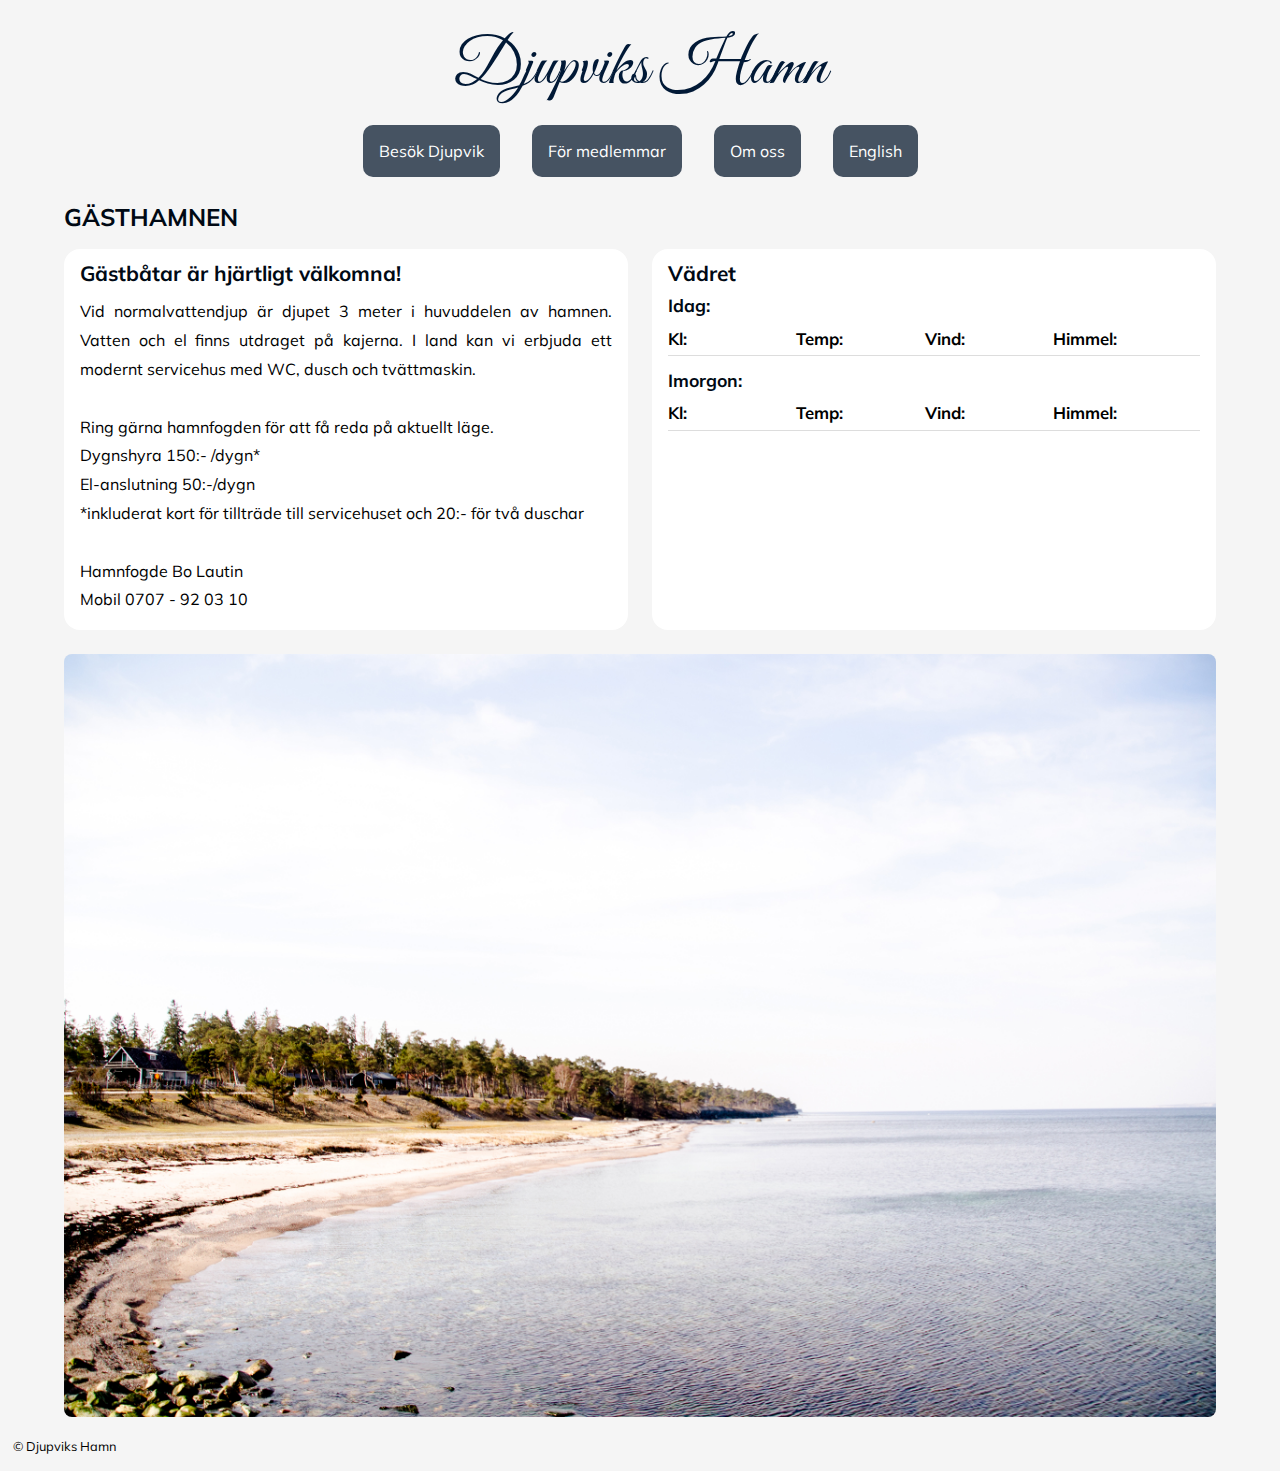
<file: ProjektDjupvik/pages/gastplats.html>
<!DOCTYPE html>
<html lang="sv">
  <head>
    <meta charset="utf-8">
    <title>Gästplats - Djupviks Hamn</title>
    <meta name="viewport" content="width=device-width, initial-scale=1">
    <link href="https://fonts.googleapis.com/css2?family=Mulish:wght@300&display=swap" rel="stylesheet">
    <link href='http://fonts.googleapis.com/css?family=Great+Vibes' rel='stylesheet' type='text/css'>
    <link rel="stylesheet" href="../assets/style.css">
    <script src="../assets/sol.js"></script>
    <script src="../assets/solimorgon.js"></script>
</head>

<body>
    <header>
        <h1><a href="../index.html">Djupviks Hamn</a></h1>
    </header>  

          <nav>
            <div class="dropdown">
                <button class="dropbtn">Besök Djupvik</button>
                <div class="dropdown-content">
                <a href="./gastplats.html">Gästplats</a>
                <a href="./turistmal.html">Turistmål</a>
                </div>
            </div>
            <div class="dropdown">
                <button class="dropbtn">För medlemmar</button>
                <div class="dropdown-content">
                <a href="./medlemsinfo.html">Medlemsinfo</a>
                </div>
            </div>
            <div class="dropdown">
                <button class="dropbtn">Om oss</button>
                <div class="dropdown-content">
                <a href="./historia.html">Historia</a>
                <a href="./kontakt.html">Kontakta oss</a>

                </div>
            </div>
            <div class="dropdown">
                <button class="dropbtn">English</button>
                <div class="dropdown-content">
                <a href="./english.html">About Djupvik</a>
                </div>
            </div>
          </nav>

    <main>
        <div class="gasthamn">
        <section class="description-gh">
            <h2>Gästhamnen</h2>
                <article>
                <h3>Gästbåtar är hjärtligt välkomna!</h3> 
                    <p>Vid normalvattendjup är djupet 3 meter i huvuddelen av hamnen. Vatten och el finns utdraget på kajerna. I land kan vi erbjuda ett modernt servicehus med WC, dusch och tvättmaskin. <br><br>

                    Ring gärna hamnfogden för att få reda på aktuellt läge.<br>
                    Dygnshyra 150:- /dygn* <br>
                    El-anslutning 50:-/dygn <br>

                    *inkluderat kort för tillträde till servicehuset och 20:- för två duschar
                    <br><br>
                    Hamnfogde Bo Lautin <br> Mobil 0707 - 92 03 10</p>
                </article>

            <picture>
                <source srcset="../images/D-11-T.jpg" media="(max-width: 922px)">
                <img src="../images/D-11.jpg" alt="Utsikt över stranden och havet." width="2464" height="1632" >
            </picture>

         <div class="weather">
            <h3>Vädret</h3>
            <h4>Idag:</h4>
            <table id="SMHI">
                <tr>
                    <th>Kl:</th>
                    <th>Temp:</th>
                    <th>Vind:</th>
                    <th>Himmel:</th>
                </tr>
            </table>
            <h4><br>Imorgon:</h4>
            <table id="SMHI-imorgon">
                <tr>
                    <th>Kl:</th>
                    <th>Temp:</th>
                    <th>Vind:</th>
                    <th>Himmel:</th>
                </tr>
            </table>
        </div>
    </section>
    </div>

</main>
        <footer>
            <p>&#169; Djupviks Hamn </p>
        </footer>
  </body>
</html>
</file>
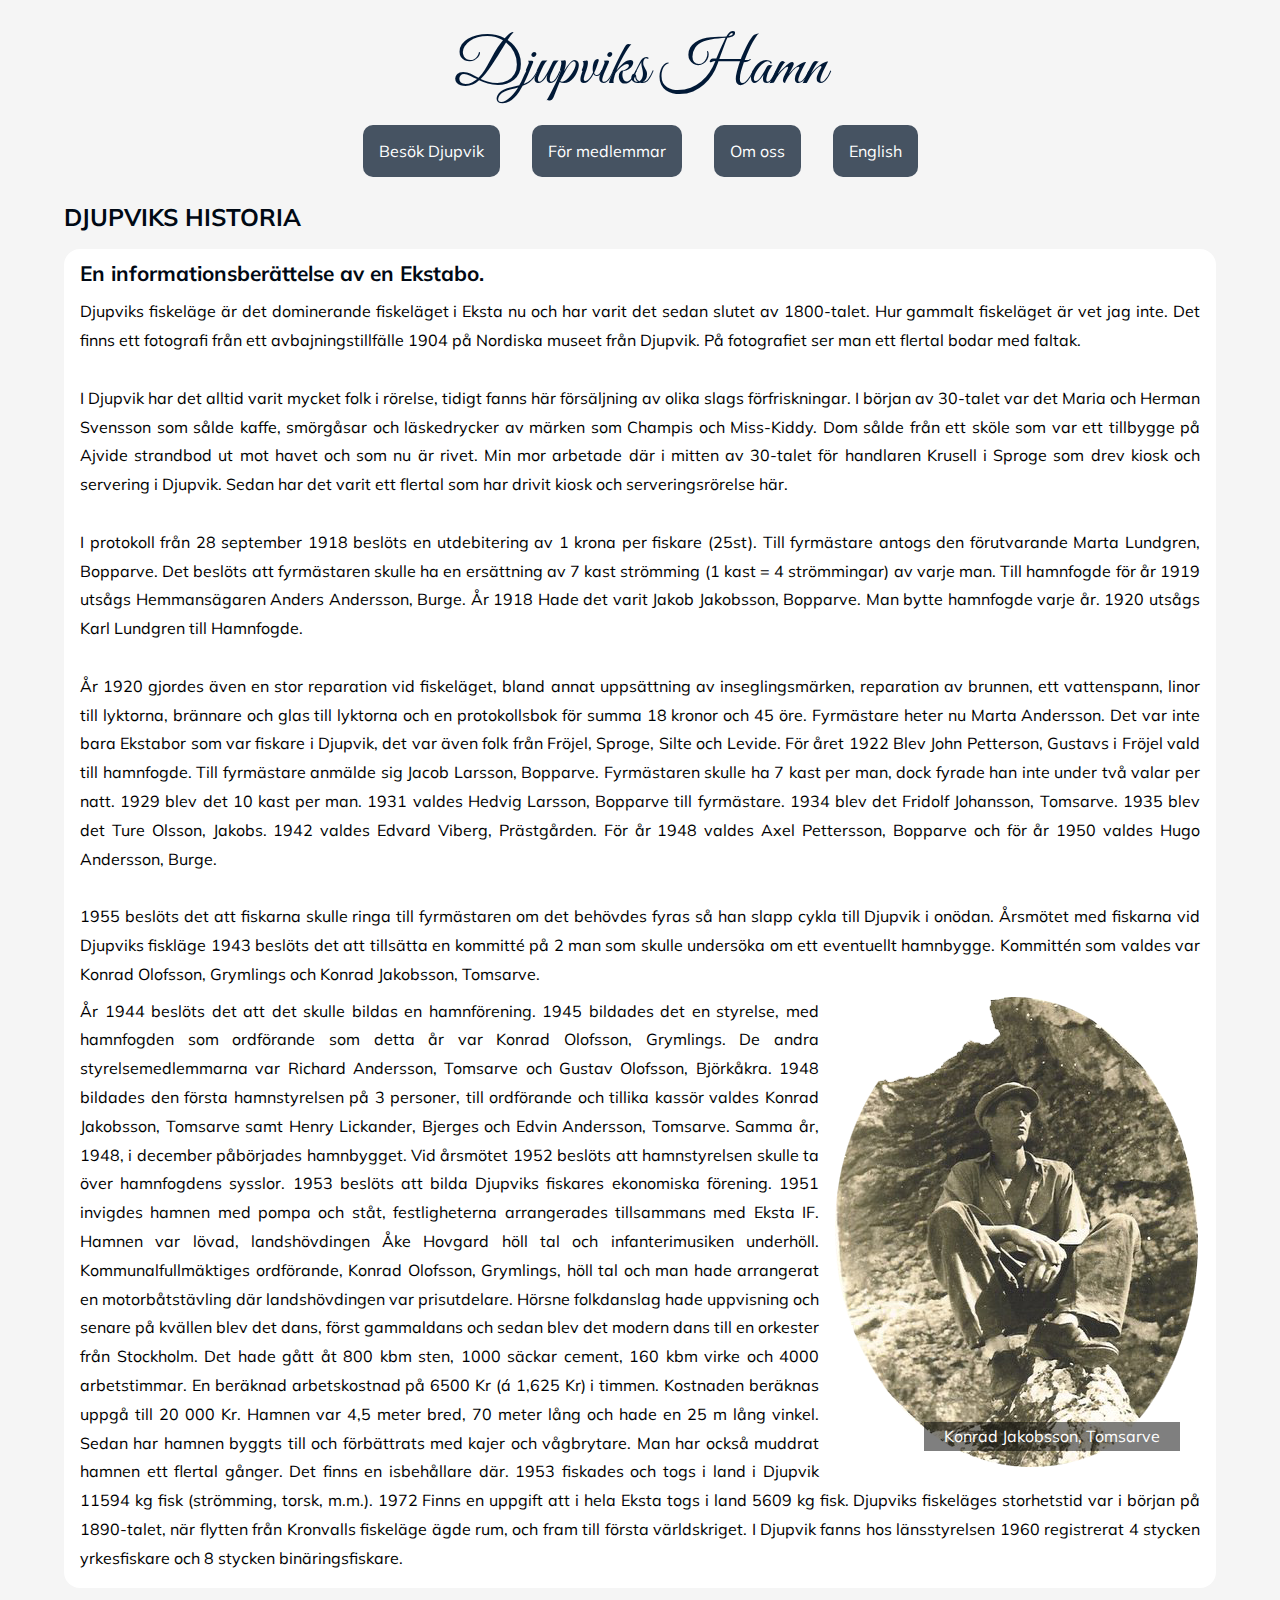
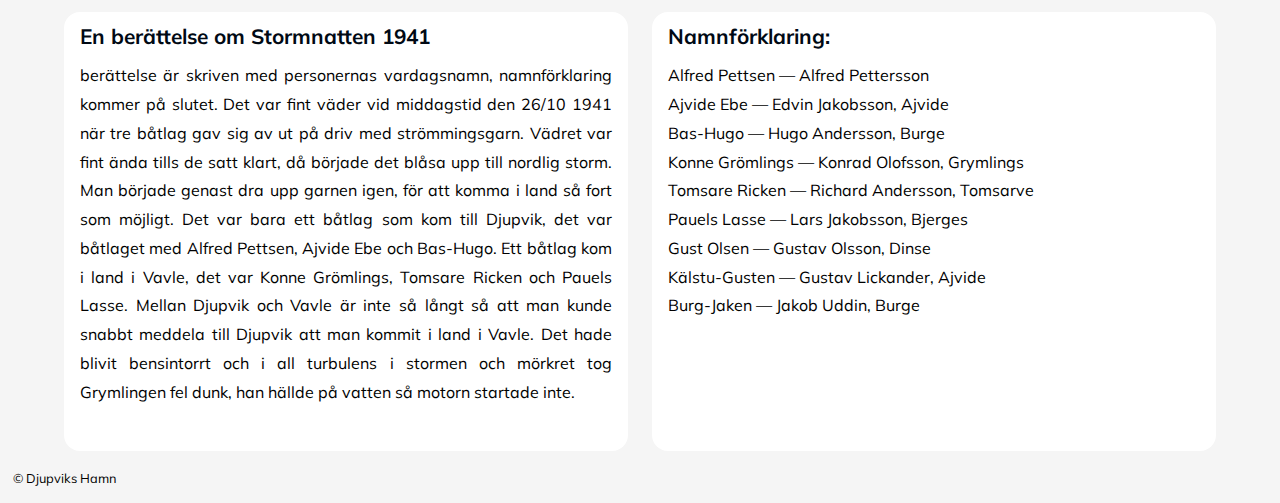
<file: ProjektDjupvik/pages/historia.html>
<!DOCTYPE html>
<html lang="sv">
  <head>
    <meta charset="utf-8">
    <title>Historia - Djupviks Hamn</title>
    <meta name="viewport" content="width=device-width, initial-scale=1">
    <link href="https://fonts.googleapis.com/css2?family=Mulish:wght@300&display=swap" rel="stylesheet">
    <link href='http://fonts.googleapis.com/css?family=Great+Vibes' rel='stylesheet' type='text/css'>
    <link rel="stylesheet" href="../assets/style.css">
  </head>

  <body>
    <header>
      <h1><a href="../index.html">Djupviks Hamn</a></h1>
    </header>

          <nav>
            <div class="dropdown">
                <button class="dropbtn">Besök Djupvik</button>
                <div class="dropdown-content">
                <a href="./gastplats.html">Gästplats</a>
                <a href="./turistmal.html">Turistmål</a>
                </div>
            </div>
            <div class="dropdown">
                <button class="dropbtn">För medlemmar</button>
                <div class="dropdown-content">
                <a href="./medlemsinfo.html">Medlemsinfo</a>
                </div>
            </div>
            <div class="dropdown">
                <button class="dropbtn">Om oss</button>
                <div class="dropdown-content">
                <a href="./historia.html">Historia</a>
                <a href="./kontakt.html">Kontakta oss</a>

                </div>
            </div>
            <div class="dropdown">
                <button class="dropbtn">English</button>
                <div class="dropdown-content">
                <a href="./english.html">About Djupvik</a>
                </div>
            </div>
          </nav>

          <main>
              <div class="historia">
                  <h2>Djupviks Historia</h2>
                <article>
                  <h3>En informationsberättelse av en Ekstabo.</h3>
                  <p>Djupviks fiskeläge är det dominerande fiskeläget i Eksta nu och har varit det sedan slutet av 1800-talet. Hur gammalt fiskeläget är vet jag inte. Det finns ett fotografi från ett avbajningstillfälle 1904 på Nordiska museet från Djupvik. På fotografiet ser man ett flertal bodar med faltak. <br><br>

                    I Djupvik har det alltid varit mycket folk i rörelse, tidigt fanns här försäljning av olika slags förfriskningar. I början av 30-talet var det Maria och Herman Svensson som sålde kaffe, smörgåsar och läskedrycker av märken som Champis och Miss-Kiddy. Dom sålde från ett sköle som var ett tillbygge på Ajvide strandbod ut mot havet och som nu är rivet. Min mor arbetade där i mitten av 30-talet för handlaren Krusell i Sproge som drev kiosk och servering i Djupvik. Sedan har det varit ett flertal som har drivit kiosk och serveringsrörelse här.<br><br>
                    
                    I protokoll från 28 september 1918 beslöts en utdebitering av 1 krona per fiskare (25st). Till fyrmästare antogs den förutvarande Marta Lundgren, Bopparve. Det beslöts att fyrmästaren skulle ha en ersättning av 7 kast strömming (1 kast = 4 strömmingar) av varje man. Till hamnfogde för år 1919 utsågs Hemmansägaren Anders Andersson, Burge. År 1918 Hade det varit Jakob Jakobsson, Bopparve. Man bytte hamnfogde varje år. 1920 utsågs Karl Lundgren till Hamnfogde.<br><br>
                    
                    År 1920 gjordes även en stor reparation vid fiskeläget, bland annat uppsättning av inseglingsmärken, reparation av brunnen, ett vattenspann, linor till lyktorna, brännare och glas till lyktorna och en protokollsbok för summa 18 kronor och 45 öre. Fyrmästare heter nu Marta Andersson. Det var inte bara Ekstabor som var fiskare i Djupvik, det var även folk från Fröjel, Sproge, Silte och Levide. För året 1922 Blev John Petterson, Gustavs i Fröjel vald till hamnfogde. Till fyrmästare anmälde sig Jacob Larsson, Bopparve. Fyrmästaren skulle ha 7 kast per man, dock fyrade han inte under två valar per natt. 1929 blev det 10 kast per man. 1931 valdes Hedvig Larsson, Bopparve till fyrmästare. 1934 blev det Fridolf Johansson, Tomsarve. 1935 blev det Ture Olsson, Jakobs. 1942 valdes Edvard Viberg, Prästgården. För år 1948 valdes Axel Pettersson, Bopparve och för år 1950 valdes Hugo Andersson, Burge.<br><br>
                    
                    1955 beslöts det att fiskarna skulle ringa till fyrmästaren om det behövdes fyras så han slapp cykla till Djupvik i onödan. Årsmötet med fiskarna vid Djupviks fiskläge 1943 beslöts det att tillsätta en kommitté på 2 man som skulle undersöka om ett eventuellt hamnbygge. Kommittén som valdes var Konrad Olofsson, Grymlings och Konrad Jakobsson, Tomsarve.</p>
                   
                <div class="bildmedtext">
                  <picture>
                    <img src="../images/Konrad.png" alt="Gammalt fotografi av Konrad Jakobsson, Tomsarve, sittandes på en klippa." height="480" width="365"> 
                  </picture>
                    <p class="bildtext">Konrad Jakobsson, Tomsarve</p>
                </div>

                    <p>År 1944 beslöts det att det skulle bildas en hamnförening. 1945 bildades det en styrelse, med hamnfogden som ordförande som detta år var Konrad Olofsson, Grymlings. De andra styrelsemedlemmarna var Richard Andersson, Tomsarve och Gustav Olofsson, Björkåkra. 1948 bildades den första hamnstyrelsen på 3 personer, till ordförande och tillika kassör valdes Konrad Jakobsson, Tomsarve samt Henry Lickander, Bjerges och Edvin Andersson, Tomsarve. Samma år, 1948, i december påbörjades hamnbygget. Vid årsmötet 1952 beslöts att hamnstyrelsen skulle ta över hamnfogdens sysslor. 1953 beslöts att bilda Djupviks fiskares ekonomiska förening.

                        1951 invigdes hamnen med pompa och ståt, festligheterna arrangerades tillsammans med Eksta IF. Hamnen var lövad, landshövdingen Åke Hovgard höll tal och infanterimusiken underhöll. Kommunalfullmäktiges ordförande, Konrad Olofsson, Grymlings, höll tal och man hade arrangerat en motorbåtstävling där landshövdingen var prisutdelare. Hörsne folkdanslag hade uppvisning och senare på kvällen blev det dans, först gammaldans och sedan blev det modern dans till en orkester från Stockholm.
                        
                        Det hade gått åt 800 kbm sten, 1000 säckar cement, 160 kbm virke och 4000 arbetstimmar. En beräknad arbetskostnad på 6500 Kr (á 1,625 Kr) i timmen. Kostnaden beräknas uppgå till 20 000 Kr. Hamnen var 4,5 meter bred, 70 meter lång och hade en 25 m lång vinkel.
                        
                        Sedan har hamnen byggts till och förbättrats med kajer och vågbrytare. Man har också muddrat hamnen ett flertal gånger. Det finns en isbehållare där. 1953 fiskades och togs i land i Djupvik 11594 kg fisk (strömming, torsk, m.m.). 1972 Finns en uppgift att i hela Eksta togs i land 5609 kg fisk.
                        
                        Djupviks fiskeläges storhetstid var i början på 1890-talet, när flytten från Kronvalls fiskeläge ägde rum, och fram till första världskriget. I Djupvik fanns hos länsstyrelsen 1960 registrerat 4 stycken yrkesfiskare och 8 stycken binäringsfiskare.</p>
                    </article>
                    <article>
                        <h3>En berättelse om Stormnatten 1941</h3>
                        <p> berättelse är skriven med personernas vardagsnamn, namnförklaring kommer på slutet. Det var fint väder vid middagstid den 26/10 1941 när tre båtlag gav sig av ut på driv med strömmingsgarn. Vädret var fint ända tills de satt klart, då började det blåsa upp till nordlig storm. Man började genast dra upp garnen igen, för att komma i land så fort som möjligt. Det var bara ett båtlag som kom till Djupvik, det var båtlaget med Alfred Pettsen, Ajvide Ebe och Bas-Hugo. Ett båtlag kom i land i Vavle, det var Konne Grömlings, Tomsare Ricken och Pauels Lasse. Mellan Djupvik och Vavle är inte så långt så att man kunde snabbt meddela till Djupvik att man kommit i land i Vavle. Det hade blivit bensintorrt och i all turbulens i stormen och mörkret tog Grymlingen fel dunk, han hällde på vatten så motorn startade inte. <br><br> </p>
                    </article>

                       <article>
                         <h3>Namnförklaring: </h3>
                         <p>Alfred Pettsen &#8212; Alfred Pettersson<br>
                        Ajvide Ebe &#8212; Edvin Jakobsson, Ajvide<br>
                        Bas-Hugo &#8212; Hugo Andersson, Burge<br>
                        Konne Grömlings &#8212; Konrad Olofsson, Grymlings<br>
                        Tomsare Ricken &#8212; Richard Andersson, Tomsarve<br>
                        Pauels Lasse &#8212; Lars Jakobsson, Bjerges<br>
                        Gust Olsen &#8212; Gustav Olsson, Dinse<br>
                        Kälstu-Gusten &#8212; Gustav Lickander, Ajvide<br>
                        Burg-Jaken &#8212; Jakob Uddin, Burge</p></article>
              </div>

            </main>

        <footer>
            <p>&#169; Djupviks Hamn </p>
        </footer>
  </body>
</html>
</file>
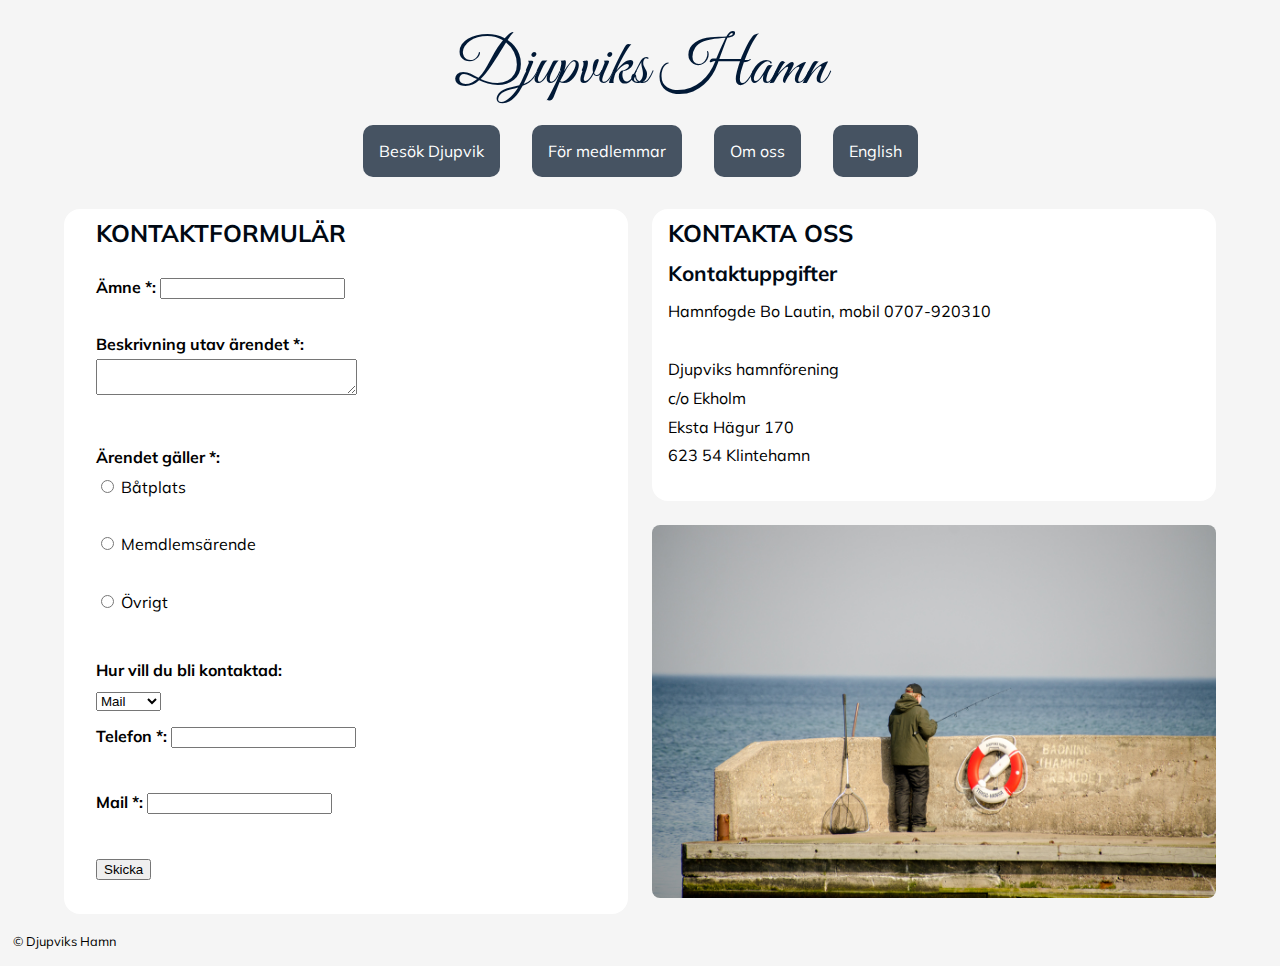
<file: ProjektDjupvik/pages/kontakt.html>
<!DOCTYPE html>
<html lang="sv">
  <head>
    <meta charset="utf-8">
    <title>Kontakt - Djupviks Hamn</title>
    <meta name="viewport" content="width=device-width, initial-scale=1">
    <link href="https://fonts.googleapis.com/css2?family=Mulish:wght@300&display=swap" rel="stylesheet">
    <link href='http://fonts.googleapis.com/css?family=Great+Vibes' rel='stylesheet' type='text/css'>
    <link rel="stylesheet" href="../assets/style.css">
  </head>

  <body>
    <header>
      <h1><a href="../index.html">Djupviks Hamn</a></h1>
    </header>  

          <nav>
            <div class="dropdown">
                <button class="dropbtn">Besök Djupvik</button>
                <div class="dropdown-content">
                <a href="./gastplats.html">Gästplats</a>
                <a href="./turistmal.html">Turistmål</a>
                </div>
            </div>
            <div class="dropdown">
                <button class="dropbtn">För medlemmar</button>
                <div class="dropdown-content">
                <a href="./medlemsinfo.html">Medlemsinfo</a>
                </div>
            </div>
            <div class="dropdown">
                <button class="dropbtn">Om oss</button>
                <div class="dropdown-content">
                <a href="./historia.html">Historia</a>
                <a href="./kontakt.html">Kontakta oss</a>

                </div>
            </div>
            <div class="dropdown">
                <button class="dropbtn">English</button>
                <div class="dropdown-content">
                <a href="./english.html">About Djupvik</a>
                </div>
            </div>
          </nav>

          <main>
              <div class="kontakt">
              <article>
              <h2>Kontakta Oss</h2>
              <h3>Kontaktuppgifter</h3>
              <p>
                Hamnfogde Bo Lautin, mobil 0707-920310 <br><br>
                
                Djupviks hamnförening <br>
                c/o Ekholm <br>
                Eksta Hägur 170 <br>
                623 54 Klintehamn</p>
            </article>

            <form method="post" action="#">
                <fieldset>
                    <legend><h2>Kontaktformulär</h2></legend>
                    <p>
                      <label for="ämne" id="amne" >Ämne *:</label>
                      <input type="text" id="ämne" name="ämne"><br><br>

                    <label for="beskrivning" id="besk">Beskrivning utav ärendet *:</label><br>
                    <textarea name="beskrivning" rows="2" cols="30" id="beskrivning"></textarea> <br><br>
                    </p>
                    </fieldset>

                    <fieldset>
                    <legend>Ärendet gäller *: </legend>
                      <p>
                        <input type="radio" id="Båtplats" name="kategori" value="Båtplats">
                        <label for="Båtplats">Båtplats</label><br><br> 
                      
                        <input type="radio" id="Medlem" name="kategori" value="Medlem">
                        <label for="Medlem">Memdlemsärende</label><br><br> 
                      
                        <input type="radio" id="Övrigt" name="kategori" value="Övrigt">
                        <label for="Övrigt">Övrigt</label><br><br> </p>
                      </fieldset>

                      <fieldset>
                      <legend>Hur vill du bli kontaktad: </legend>
                      <p>
                        <select name = "dropdown">
                          <option value = "Mail">Mail</option>
                          <option value = "Telefon">Telefon</option>
                          <option value = "Inget">Inget</option>
                        </select>
                      </p>
                    
                      <p>
                        <label for="telefon" id="tele">Telefon *:</label>
                        <input type="text" id="telefon" name="telefon"><br><br> </p>
                      <p>
                        <label for="email" id="mail">Mail *:</label>
                        <input type="text" id="email" name="email"><br><br> </p>
                      <p>
                        <input type="submit" value="Skicka">
                       </p>
                  </fieldset>
                </form>
              <picture>
                <source srcset="../images/D-1-L.jpg" media="(max-width: 450px)">
                  
                <source srcset="../images/D-1-T.jpg" media="(max-width: 920px)">

                <source srcset="../images/D-1-D.jpg" media="(max-width: 1024px)">

                <img src="../images/D-1.jpg" alt="Man som står i regnkappa och fiskar på en brygga vid havet." width="2464" height="1632">
              </picture>
              </div>
        </main>
            
        <footer>
            <p>&#169; Djupviks Hamn </p>
        </footer>
  </body>
</html>
</file>
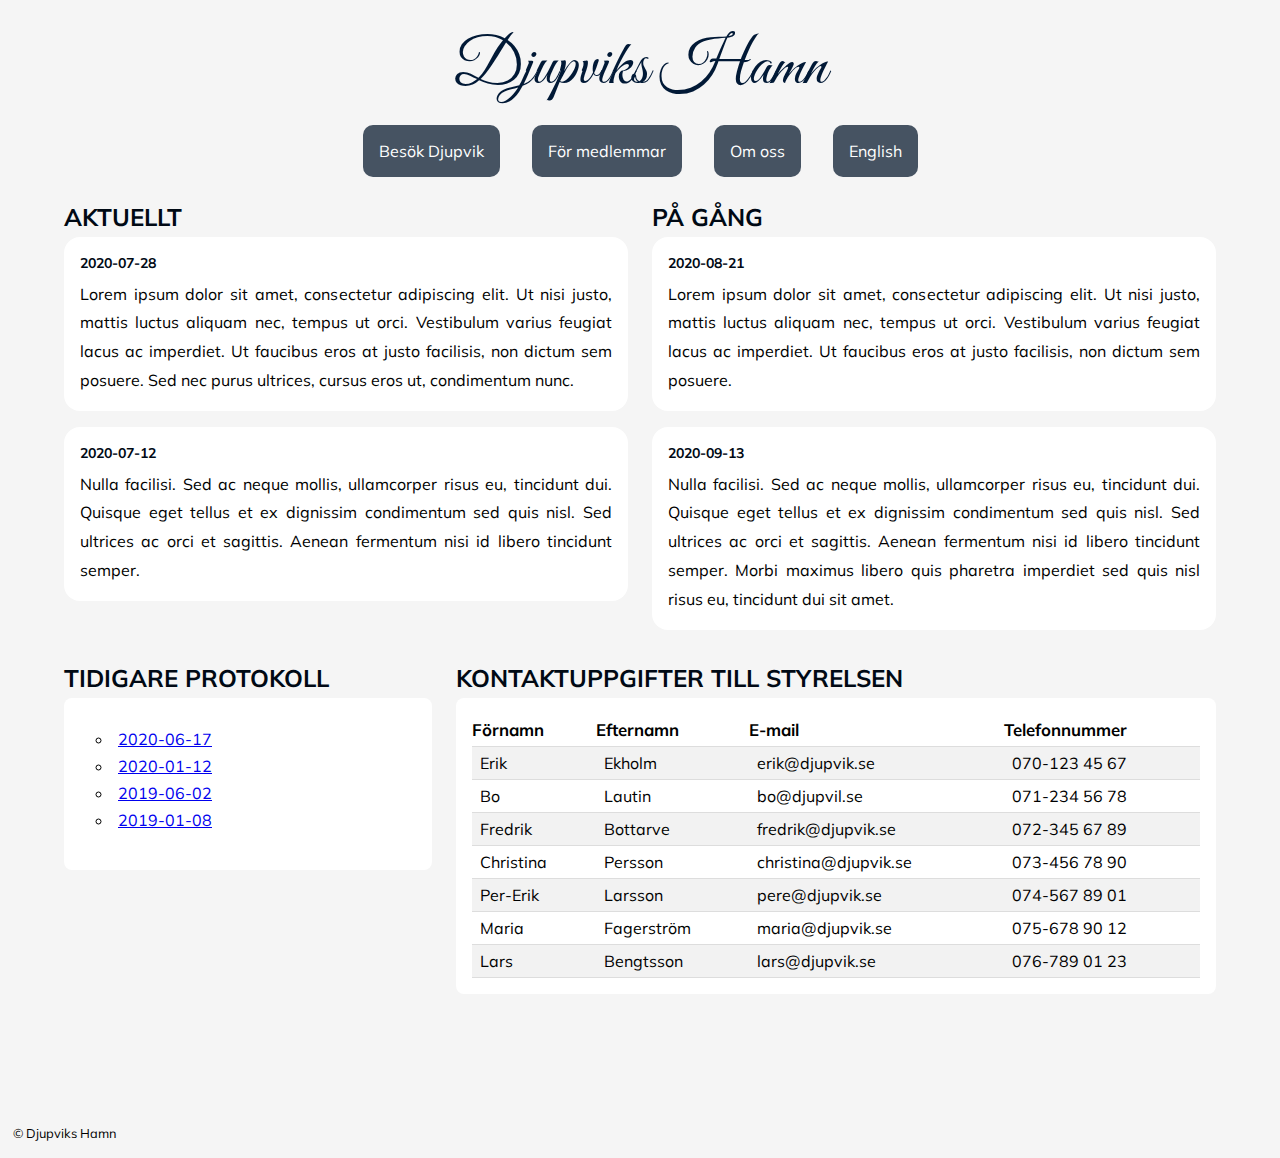
<file: ProjektDjupvik/pages/medlemsinfo.html>
<!DOCTYPE html>
<html lang="sv">
  <head>
    <meta charset="utf-8">
    <title>För medlemmar - Djupviks Hamn</title>
    <meta name="viewport" content="width=device-width, initial-scale=1">
    <link href="https://fonts.googleapis.com/css2?family=Mulish:wght@300&display=swap" rel="stylesheet">
    <link href='http://fonts.googleapis.com/css?family=Great+Vibes' rel='stylesheet' type='text/css'>
    <link rel="stylesheet" href="../assets/style.css">
  </head>

  <body>
    <header>
      <h1><a href="../index.html">Djupviks Hamn</a></h1>
    </header>  

          <nav>
            <div class="dropdown">
                <button class="dropbtn">Besök Djupvik</button>
                <div class="dropdown-content">
                <a href="./gastplats.html">Gästplats</a>
                <a href="./turistmal.html">Turistmål</a>
                </div>
            </div>
            <div class="dropdown">
                <button class="dropbtn">För medlemmar</button>
                <div class="dropdown-content">
                <a href="./medlemsinfo.html">Medlemsinfo</a>
                </div>
            </div>
            <div class="dropdown">
                <button class="dropbtn">Om oss</button>
                <div class="dropdown-content">
                <a href="./historia.html">Historia</a>
                <a href="./kontakt.html">Kontakta oss</a>

                </div>
            </div>
            <div class="dropdown">
                <button class="dropbtn">English</button>
                <div class="dropdown-content">
                <a href="./english.html">About Djupvik</a>
                </div>
            </div>
          </nav>

          <main>
              <div class="medlemsinfo">
                  <section class="aktuellt">
                    <h2>Aktuellt</h2>
                      <article>
                      <h4 class="date"><time>2020-07-28</time></h4>
                      <p>Lorem ipsum dolor sit amet, consectetur adipiscing elit. Ut nisi justo, mattis luctus aliquam nec, tempus ut orci. Vestibulum varius feugiat lacus ac imperdiet. Ut faucibus eros at justo facilisis, non dictum sem posuere. Sed nec purus ultrices, cursus eros ut, condimentum nunc.</p></article>

                    <article>
                      <h4 class="date"><time>2020-07-12</time></h4>
                        <p>
                        Nulla facilisi. Sed ac neque mollis, ullamcorper risus eu, tincidunt dui. Quisque eget tellus et ex dignissim condimentum sed quis nisl. Sed ultrices ac orci et sagittis. Aenean fermentum nisi id libero tincidunt semper. 
                        </p>
                  </article>
                  </section>

                  <section class="comingup">
                    <h2>På gång</h2>
                    <article>
                    <h4 class="date"><time>2020-08-21</time></h4>
                    <p>Lorem ipsum dolor sit amet, consectetur adipiscing elit. Ut nisi justo, mattis luctus aliquam nec, tempus ut orci. Vestibulum varius feugiat lacus ac imperdiet. Ut faucibus eros at justo facilisis, non dictum sem posuere. </p></article>
                 
                    <article>
                    <h4 class="date"><time>2020-09-13</time></h4>
                      <p>
                      Nulla facilisi. Sed ac neque mollis, ullamcorper risus eu, tincidunt dui. Quisque eget tellus et ex dignissim condimentum sed quis nisl. Sed ultrices ac orci et sagittis. Aenean fermentum nisi id libero tincidunt semper. Morbi maximus libero quis pharetra imperdiet sed quis nisl risus eu, tincidunt dui sit amet.
                      </p></article>
                  </section>

                <section class="kontakt-styrelse">
                    <h2>Kontaktuppgifter till Styrelsen</h2>
                   <div class="tabell"> 
                  <table>
                <tr>
                  <th>Förnamn</th>
                  <th>Efternamn</th>
                  <th>E-mail</th>
                  <th>Telefonnummer</th>
                </tr>
                <tr>
                  <td>Erik</td>
                  <td>Ekholm</td>
                  <td>erik@djupvik.se</td>
                  <td>070-123 45 67</td>
                </tr>
                <tr>
                    <td>Bo</td>
                    <td>Lautin</td>
                    <td>bo@djupvil.se</td>
                    <td>071-234 56 78</td>
                  </tr>
                  <tr>
                    <td>Fredrik</td>
                    <td>Bottarve</td>
                    <td>fredrik@djupvik.se</td>
                    <td>072-345 67 89</td>
                  </tr>

                  <tr>
                    <td>Christina</td>
                    <td>Persson</td>
                    <td>christina@djupvik.se</td>
                    <td>073-456 78 90</td>
                  </tr>

                  <tr>
                    <td>Per-Erik</td>
                    <td>Larsson</td>
                    <td>pere@djupvik.se</td>
                    <td>074-567 89 01</td>
                  </tr>

                  <tr>
                    <td>Maria</td>
                    <td>Fagerström</td>
                    <td>maria@djupvik.se</td>
                    <td>075-678 90 12</td>
                  </tr>

                  <tr>
                    <td>Lars</td>
                    <td>Bengtsson</td>
                    <td>lars@djupvik.se</td>
                    <td>076-789 01 23</td>
                  </tr>
              </table>
            </div>
            </section>

            <section class="protokoll">
                <h2>Tidigare Protokoll</h2>
                <div class="list">
                <ul>
                    <li><a href="#">2020-06-17</a></li>
                    <li><a href="#">2020-01-12</a></li>
                    <li><a href="#">2019-06-02</a></li>
                    <li><a href="#">2019-01-08</a></li>
                  </ul>
                </div>
                </section>
            </div>
        </main>
            
        <footer>
            <p>&#169; Djupviks Hamn </p>
        </footer>
  </body>
</html>
</file>
<file: ProjektDjupvik/assets/style.css>
#nyheterletterhtml, body, div, span, applet, object, iframe,
h1, h2, h3, h4, h5, h6, p, blockquote, pre,
a, abbr, acronym, address, big, cite, code,
del, dfn, em, img, ins, kbd, q, s, samp,
small, strike, strong, sub, sup, tt, var,
b, u, i, center,
dl, dt, dd, ol, ul, li,
fieldset, form, label, legend,
table, caption, tbody, tfoot, thead, tr, th, td,
article, aside, canvas, details, embed,
figure, figcaption, footer, header, hgroup,
menu, nav, output, ruby, section, summary,
time, mark, audio, video {
	margin: 0;
	padding: 0;
	border: 0;
	font-size: 100%;
	font: inherit;
	vertical-align: baseline;
}
/* HTML5 display-role reset for older browsers */
article, aside, details, figcaption, figure,
footer, header, hgroup, menu, nav, section {
	display: block;
}
body {
	line-height: 1;
}
ol, ul {
	list-style: none;
}
blockquote, q {
	quotes: none;
}
blockquote:before, blockquote:after,
q:before, q:after {
	content: '';
	content: none;
}
table {
	border-collapse: collapse;
	border-spacing: 0;
}


body {
  background-color: #F5F5F5;
  margin-top: 1em;
  font-family: 'Mulish', sans-serif;
  font-size: 100%;
  line-height: 100%;
}

main {
  padding: 0em;
}

p {
  color: black;
  font-size: 100%;
  text-align: justify;
  margin-top: .5em;
  line-height: 1.8em;
}

header {
  display: flex;
  justify-content: center;
}

h1 {
  font-family: 'Great Vibes', cursive;
  color: #011936;
  font-size: 400%;
  text-align: center;
  margin-top: .7em;
  margin-bottom: .5em;
}

nav  {
	display: flex;
	justify-content: center;
  margin-bottom: 1em;
}

button {
  margin: 1em;
}

h2 {
  color: #000914;
  font-size: 150%;
  font-weight: bold;
  text-transform: uppercase;
}

h3 {
  color: #000914;
  font-weight: bold;
  margin-bottom: .8em;
  font-size: 130%;
}

h4 {
  color: #000914;
  font-size: 110%;
  font-weight: bold;
  margin-bottom: .5em;
}

img {
  max-width: 100%;
  height: auto;
}

time {
  font-family: 'Mulish', sans-serif;
  color: #000914;
  font-size: 80%;
}

article {
  background-color: white;
  border-radius: 1em;
  padding: 1em;
}


table {
  max-width: 58vw;
  width: 100%;
  border-collapse: collapse;
  text-align: left;
}

tr {
  font-size: 100%;
  border-bottom: 1px solid #ddd; 
}

footer {
  text-align: left;
	margin: 1em;
	position: relative;
	left: 0;
	font-size: 80%;
	display: block;
}

/* INDEX*/
h1 a:link {
  color: #011936;
  text-decoration: none;
}

h1  a:visited {
  color: #011936;
  text-decoration: none;
}

h1 a:hover  {
  text-shadow: 1px 2px 1px #D6D6D6;
  text-decoration: none;
}

h1 a:active {
  color: #011936;
  text-decoration: none;
}

.description {
  position: relative; 
  height: 70vh;
  width: 100%;
  display: flex;
  align-items: center;
  justify-content: center;
}

.description::before {
  content: "";
  background-image: url('../images/D-12.jpg');
  background-size: cover;
  position: absolute;
  top: 0px;
  right: 0px;
  bottom: 0px;
  left: 0px;
  filter: blur(0px) opacity(100%) brightness(90%);
} 

.description p {
  position: relative;
  color: #ffffff;  
  text-align: center;
  line-height: 1.5em;
  color: white;
  margin-top: -.5em;

  padding: 1em;
  padding-left: 4em;
  padding-right: 4em;
  background-color:rgba(0, 0, 0, 0.5);
  background-clip: padding-box;
} 

.nyheter {
  padding: 1em;
  margin-left: 4em;
  margin-right: 4em;
  margin-top: 1em;
  margin-bottom: 1em;

  display: grid;
  grid-template-columns: 1fr 1fr;
  grid-template-rows:  auto;
  grid-column-gap: 1.5em;
	grid-row-gap: 1.5em;
}

.nyheter article:first-of-type {
  background-color: white;
  padding: 1em;
  grid-column: 1/3;
	grid-row: 2;
}

.nyheter article:nth-of-type(2) {
  grid-column: 1/3;
	grid-row: 3;
}

.nyheter article h4 {
  float: right;
  font-size: 100%;
  transform: translate(0%, -100%);
  margin-top: -1em;
}

.fotograf {
  float: right;
  margin-top: -.2em;
  font-size: 80%;
}

.nyheter article img{
  float: right;
  margin-top: 0em;
  margin-right: -4.5em;
  margin-left: 1em;
  max-width: 16%;
  height: auto;
}



/* GÄSTHAMN */
.description-gh {
  margin-left: 4em;
  margin-right: 4em;
  margin-top: 1em;
  margin-bottom: 1em;

  display: grid;
  grid-template-columns: 1fr 1fr;
  grid-template-rows:  auto;
  grid-column-gap: 1.5em;
	grid-row-gap: 1.5em;
 }

 
.description-gh h2 {
  grid-column: 1/3;
  grid-row: 1;
}

 .description-gh article:first-of-type {
  grid-column: 1;
	grid-row: 2;
 }

 .weather {
  background-color: white;
  border-radius: 1em;
  padding: 1em;

  grid-column: 2;
  grid-row: 2;
}

.gasthamn picture {
  grid-column: 1/3;
  grid-row: 3;
}

.gasthamn picture img {
  max-width: 100%;
  max-height: 100%;
  border-radius: 8px;
}

.weather th {
  width: 10%; 
}

.weather td:first-of-type {
  width: 15%;
}

.weather td:nth-of-type(2) {
  width: 15%; }

.weather td:nth-of-type(3) {
  width: 35%; 
}

.weather td:nth-of-type(4) {
  width: 35%; }


 /* TURISTMÅl */
 .turistmal {
  margin-left: 4em;
  margin-right: 4em;
  margin-top: 1em;
  margin-bottom: 1em;

  display: grid;
  grid-template-columns: 1fr 1fr 1fr;
  grid-template-rows:  auto;
  grid-column-gap: 1.5em;
	grid-row-gap: 1.5em;
 }

 .turistmal h2 {
   grid-column: 1/3;
   grid-row: 1;
 }

 .ekstakusten {
  grid-column: 1;
	grid-row: 2;
 }

 .badplatser {
  grid-column: 2;
	grid-row: 2;
 }

 .islands {
  grid-column: 1;
	grid-row: 3;
 }

 .restauranger {
  grid-column: 2;
	grid-row: 3;
 }

 .skeppssattning {
  grid-column: 3;
	grid-row: 2/4;
 }

.ekstakusten img {
  margin-top: 1em;
}
.skeppssattning img {
    max-height: 100%;
    float: right;
    margin-top: 1em;
 }

 .badplatstext {
   text-align: right;
   font-size: 80%;
 }

 .badplatsbild img {
  float: right;
  max-width: 100%;
  margin-top: 0.1em;
  margin-bottom: 1em;
 }



 /* MEDLEMSINFO */
.medlemsinfo {
  margin-left: 4em;
  margin-right: 4em;
  margin-top: 1em;
  margin-bottom: 1em;

  display: grid;
  grid-template-columns: repeat(6, 1fr);
  grid-template-rows: repeat(6, 1fr);
  grid-column-gap: 1.5em;
	grid-row-gap: 1.5em;
}

.medlemsinfo h2 {
  margin-bottom: .5em;
}

.aktuellt {
  grid-area: 1 / 1 / 4 / 4;
}

.comingup {
  grid-area: 1 / 4 / 4 / 7;
}

.kontakt-styrelse {
  grid-area: 4 / 3 / 7 / 7;
}

.protokoll {
  grid-area: 4 / 1 / 7 / 3;
}

.aktuellt article {
  margin-bottom: 1em;
}

.comingup article {
  margin-bottom: 1em;
}

.tabell {
  background-color: white;
  border-radius: 8px;
  padding: 1em;
  text-align: left;
}

tr:nth-child(even) {
  background-color: #f2f2f2;
}

th {
  font-weight: bolder;
  font-size: 105%;
  padding-top: .5em;
  padding-bottom: .5em;
  padding-right: .5em;
}

td {
  padding: .5em;
}

.list {
  background-color: white;
  padding: 2em;
  border-radius: 8px;
}

ul {
  line-height: 1.2em;
  list-style-type: circle;
  list-style-position: inside;
}

li {
  padding-bottom: .5em;
}


/* HISTORIA */
.historia {
  margin-left: 4em;
  margin-right: 4em;
  margin-top: 1em;
  margin-bottom: 1em;

  display: grid;
  grid-template-columns: 1fr 1fr;
  grid-template-rows: auto;
  grid-column-gap: 1.5em;
	grid-row-gap: 1.5em;
}

.historia h2 {
  grid-column: 1;
  grid-row: 1;
}

.historia article:first-of-type{
  grid-column: 1/3;
  grid-row: 2;
}

.historia article:nth-of-type(2){
  grid-column: 1;
  grid-row: 3;
}

.historia article:nth-of-type(3){
  grid-column: 2;
  grid-row: 3;
}

.bildmedtext {
  position: relative;
  margin-left: 1em;
  float: right;
}

.bildtext {
  position: absolute;
  bottom: 20px;
  right: 20px;
  background-color: rgba(0, 0, 0, 0.5);
  color: white;
  padding-left: 20px;
  padding-right: 20px;
}

/*KONTAKT*/
.kontakt {
  margin-left: 4em;
  margin-right: 4em;
  margin-top: 1em;
  margin-bottom: 1em;

  display: grid;
  grid-template-columns: 1fr 1fr;
  grid-template-rows: auto;
  grid-column-gap: 1.5em;
	grid-row-gap: 1.5em;
}

.kontakt h2 {
  margin-bottom: 1em;
}

.kontakt article {
  grid-column: 2;
  grid-row: 1;
}
.kontakt picture {
  grid-column: 2;
  grid-row: 2;
}
.kontakt picture img {
  max-width: 100%;
  border-radius: 8px;
}

.kontakt form {
  grid-column: 1;
  grid-row: 1/3;
  
  background-color: white;
  border-radius: 1em;
  padding: 1em;
}

.kontakt fieldset {
  padding-left: 1em;
  padding-bottom: 1em;

}

.kontakt legend, #amne, #besk, #mail, #tele {
  font-weight: bold;
}

 
 /* ENGLISH */
 .english {
  position: relative; 
  height: 100%;
  width: 100%;
  display: flex;
  align-items: center;
  justify-content: center;
}

.english::before {
  content: "";
  background-image: url('../images/D-12.jpg');
  background-size: cover;
  position: absolute;
  top: 0px;
  right: 0px;
  bottom: 0px;
  left: 0px;
}

.english p {
  position: relative;
  color: #ffffff;  
  text-align: center;
  color: white;
  line-height: 1.5em;

  padding: 1em;
  background-color:rgba(0, 0, 0, 0.5);
  background-clip: padding-box;
} 

  

/* MENY */
.dropbtn {
  border-radius: 10px;
  font-family: 'Mulish', sans-serif;
    background-color: #465362;
    color: white;
    padding: 1em;
    font-size: 100%;
    border: 0px;
  }
  
  .dropdown {
    position: relative;
    display: inline-block;
  }
  
  .dropdown-content {
    display: none;
    position: absolute;
    background-color: #f1f1f1;
    min-width: 10em;
    text-align: center;
    box-shadow: 0px 2px 10px 0px gray;
    z-index: 2;
  }
  
  .dropdown-content a {
    color: black;
    padding: 0.7em 1em;
    text-decoration: none;
    display: block;
  }
  
  .dropdown-content a:hover {
      background-color: #ddd;
    }
  
  .dropdown:hover .dropdown-content {
      display: block;
    }
  
  .dropdown:hover .dropbtn {
      background-color: #333D48;
    }

    @media screen and (max-width: 1025px) {
      .fotograf {
        float: right;
        margin-top: -0em;
        font-size: 80%;
      }

      .nyheter article img{
        float: right;
        margin-top: 0em;
        margin-right: -4.5em;
        margin-left: 1em;
        max-width: 40%;
        height: auto;
      }


      .turistmal {
        margin-left: 4em;
        margin-right: 4em;
        margin-top: 1em;
        margin-bottom: 1em;
      
        display: grid;
        grid-template-columns: 1fr 1fr;
        grid-template-rows:  auto;
        grid-column-gap: 1.5em;
        grid-row-gap: 1.5em;
       }
      
       .turistmal h2 {
         grid-column: 1/3;
         grid-row: 1;
       }
      
       .ekstakusten {
        grid-column: 1;
        grid-row: 2;
       }
      
       .badplatser {
        grid-column: 1;
        grid-row: 3;
       }
      
       .islands {
        grid-column: 1/3;
        grid-row: 4;
       }
      
       .restauranger {
        grid-column: 1/3;
        grid-row: 5;
       }
      
       .skeppssattning {
        grid-column: 2;
        grid-row: 2/4;
       }
    }

    @media screen and (max-width: 922px) {
      h3 {
        line-height: 1.3em;
        margin-bottom: 0em;
      }

      h2 {
        line-height: 1.3em;
        margin-bottom: 0em;
      }

      /* INDEX - SURFPLATTA */
      .description p {
        font-size: 90%;
        padding: .5em;
      } 

      .nyheter {
        margin: 1em;
      }

      .nyheter article img {
        max-width: 45%;
        margin-top: 1em;
      }

      .fotograf {
        margin-top: -0em;
        font-size: 80%;
      }

    /*GÄSTHAMN - SURFPLATTA */
      .description-gh {

        display: grid;
        grid-template-columns: 1fr;
        grid-template-rows:  auto;
        grid-column-gap: 1.5em;
        grid-row-gap: 1.5em;
       }
      
       .weather {
        background-color: white;
        border-radius: 1em;
        padding: 1em;
      
        grid-column: 1;
        grid-row: 3;
      }
      
       .description-gh article:first-of-type {
        grid-column: 1;
        grid-row: 2;
       }

       .gasthamn picture {
        max-width: 100%;
        max-height: 100%;
        border-radius: 8px;

        grid-column: 1;
        grid-row: 4;
      }


  /* TURISTMÅL - SURFPLATTA */
      .turistmal {
        display: grid;
        grid-template-columns: 1fr 1fr;
        grid-template-rows:  auto;
        grid-column-gap: 1.5em;
        grid-row-gap: 1.5em;
      }

      .ekstakusten {
        grid-column: 2;
        grid-row: 2;
      }

      .badplatser {
        grid-column: 1;
        grid-row: 2;
      }

      .islands {
        grid-column: 1;
        grid-row: 3;
      }

      .restauranger {
        grid-column: 1;
        grid-row: 4;
      }

      .skeppssattning {
        grid-column: 2;
        grid-row: 3/5;
      }

/* KONTAKT - SURFPLATTA */
      .tabell {
        padding: .5em;
      }
      
      table {
        max-width: 100vw;
        margin-bottom: .5em;
      }
      
      tr {
        font-size: 85%;
      }
      
      th {
        font-size: 100%;
      }
      
      td {
        font-size: 80%;
        padding: .4em;
      }
      
      .list {
        font-size: 85%;
        text-align: center;
      }


      /* HISTORIA - SURFPLATTA */

      .bildmedtext {
        max-width: 50%;
      }
      
      .bildtext {
        font-size: 80%;
      }

      .historia article:nth-of-type(2){
        grid-column: 1/3;
        grid-row: 3;
      }
      
      .historia article:nth-of-type(3) {
        grid-column: 1/3;
        grid-row: 4;
      }

      .historia article:nth-of-type(3) p {
        text-align: center;
      }
    } /* Sluttagg Tablet*/




    @media screen and (orientation: portrait){
    body {
      font-size: 90%;
      margin: auto;
      height: 100%;
    }

    main {
      padding: 1em;
    }

    h1 {
      font-size: 250%;
      margin-top: 1em;
      margin-bottom: 2em;
    }

    header img {
      padding-right: 1em;
      height: 50%;
      margin: 0.5em;
      margin-right: -2em;
    }

    h2 {
      font-size: 80%;
    }

    header {
      margin-bottom: -2.5em;
    }

    p {
      font-size: 100%;
    }

    


    /* INDEX - MOBIL */
    .description {
      height: 100%;
      width: auto;
    }

    .nyheter h2 {
      grid-column: 1/3;
      grid-row: 1;
      font-size: 130%;
      margin-bottom: -.5em;
      font-weight: bold;
    }

    .nyheter h3 {
      font-size: 120%;
    }

    .nyheter h4 {
      font-size: 80%;
      margin-top: -.2em;
    }

    .nyheter article img {
      max-width: 100%;
      margin-top: -.5em;
      margin-bottom: 1em;
      margin-right: 0em;
      margin-left: 0em;
    }

    .description p {
      padding: 2em;
      line-height: 1.8em;
    }

    .nyheter {
      margin: -1em;
      margin-top: 0em;
    }



    /* GÄSTHAMN - MOBIL */
    .description-gh {
      font-size: 100%;
      margin: 0em;
    
      display: grid;
      grid-template-columns: 1fr;
      grid-template-rows:  auto;
      grid-column-gap: 1.5em;
      grid-row-gap: 1.5em;
     }

     .description-gh h2 {
      grid-column: 1;
      grid-row: 1;
      font-size: 140%;
      margin-bottom: -.5em;
      font-weight: bold;
    }
    
     .description-gh article:first-of-type {
      grid-column: 1;
      grid-row: 2;
     }

     .weather {
      background-color: white;
      border-radius: 1em;
      padding: 1em;
    
      grid-column: 1;
      grid-row: 3/4;
    }
    
    .gasthamn picture{
      max-width: 100%;
      max-height: 100%;
      border-radius: 8px;
    
      grid-column: 1;
      grid-row: 4;
      margin-bottom: 1em;
    }

    /* TURISTMÅL - MOBIL */
    .turistmal {
      font-size: 100%;
      margin: 0em;

      display: grid;
      grid-template-columns: 1fr;
      grid-template-rows:  auto;
      grid-column-gap: 1.5em;
      grid-row-gap: 1.5em;
    }

    .turistmal h2 {
      grid-column: 1;
      grid-row: 1;
      font-size: 140%;
      margin-bottom: -.5em;
      font-weight: bold;
    }

    .ekstakusten {
      grid-column: 1;
      grid-row: 2;
    }

    .badplatser {
      grid-column: 1;
      grid-row: 3;
    }

    .islands {
      grid-column: 1;
      grid-row: 4;
    }

    .restauranger {
      grid-column: 1;
      grid-row: 5;
    }

    .skeppssattning {
      grid-column: 1;
      grid-row: 6;
    }

    /* MEDLEMSINFO - MOBIL */
    .medlemsinfo {
      font-size: 100%;
      margin: 0em;
      padding: 0em;

      display: grid;
      grid-template-columns: 1fr;
      grid-template-rows: auto;
      grid-column-gap: 1.5em;
      grid-row-gap: 1.5em;

    }

    .medlemsinfo h2 {
        grid-column: 1;
        grid-row: 1;
        font-size: 140%;
        margin-bottom: .5em;
        font-weight: bold;
    }
    
    .aktuellt {
      grid-column: 1;
      grid-row: 1;
    }
    
    .comingup {
      grid-column: 1;
      grid-row: 2;
    }
    
    .kontakt-styrelse {
      grid-column: 1;
      grid-row: 3; 
    }
    
    .protokoll {
      grid-column: 1;
      grid-row: 4;  
    }

    .tabell {
      max-width: 100%;
    }

    tr {
      font-size: 80%;
    }

    table {
      border: 0em;
    }

    ul {
      text-align: left;
    }

    /* HISTORIA - MOBIl */
    .historia {
      font-size: 100%;
       margin: 0em;

       display: grid;
       grid-template-columns: 1fr;
       grid-template-rows: auto;
       grid-column-gap: 1.5em;
       grid-row-gap: 1.5em;
    }

    .historia h2 {
      grid-column: 1;
      grid-row: 1;
      font-size: 140%;
      margin-bottom: -.5em;
      font-weight: bold;
    }
    .historia article:first-of-type{
      grid-column: 1;
      grid-row: 2;
    }
    
    .historia article:nth-of-type(2){
      grid-column: 1;
      grid-row: 3;
    }
    
    .historia article:nth-of-type(3){
      grid-column: 1;
      grid-row: 4;
    }

    .bildmedtext {
      max-width: 100%;
      float: none;
    }

    .historia article:nth-of-type(3) p {
      text-align: center;
      font-size: 80%;
    }

    /*KONTAKT - MOBIL */
    .kontakt {
      margin: 0em;
      font-size: 100%;

      display: grid;
      grid-template-columns: 1fr;
      grid-template-rows: auto;
      grid-column-gap: 1.5em;
      grid-row-gap: 1.5em;
    }

    .kontakt h2 {
      margin-bottom: .5em;
      grid-column: 1;
      grid-row: 1;
      font-size: 140%;
      font-weight: bold;
    }

    .kontakt article {
      grid-column: 1;
      grid-row: 1;
    }

    .kontakt form {
      grid-column: 1;
      grid-row: 2;
    }

    .kontakt picture {
      grid-column: 1;
      grid-row: 3;
    }


    /* MOBILMENY - MOBIL */
    nav {
      justify-content: center;
      position: sticky;
      flex: none;
      top: 0;
      z-index: 1; 
      background-color: #465362;
      border-radius: 8px;
    }

    .dropdown {
      position: relative;
      display: flex;
      justify-content: space-around;
    }

    .dropbtn {
      border-radius: 0px;
      font-family: 'Mulish', sans-serif;
      background-color: #465362;
      color: white;
      padding: 0em;
      font-size: 85%;
      }
      
    .dropdown-content {
      display: none;
      position: absolute;
      background-color: #f1f1f1;
      min-width: 1em;
      box-shadow: 0px 2px 10px 0px gray;
      z-index: 2;
      font-size: 100%;
      margin-top: 3em;
    }


    .dropdown-content:last-child{
      position: absolute;
      right: 7%;
    }

    .dropdown-content a {
      display: block;
      font-size: 100%;
    }

    }/* Sluttagg Mobil*/

    @media screen and (max-width: 405px) {
      nav {
        font-size: 92%;
      }

      .medlemsinfo {
        display: block;
      }

       table {
          border: 0em;
          
        }

        table th {
        font-size: 90%;       
        }
        
        table td {
        font-size: 90%;
        } 

      .kontakt {
        display: block;
      }
  
      .kontakt form {
        margin-top: 1em;
        margin-bottom: 1em;
      }
    }

      @media screen and (min-width: 1500px) {
        body {
          margin-left: 30em;
          margin-right: 30em;
        }
  
    }
</file>
